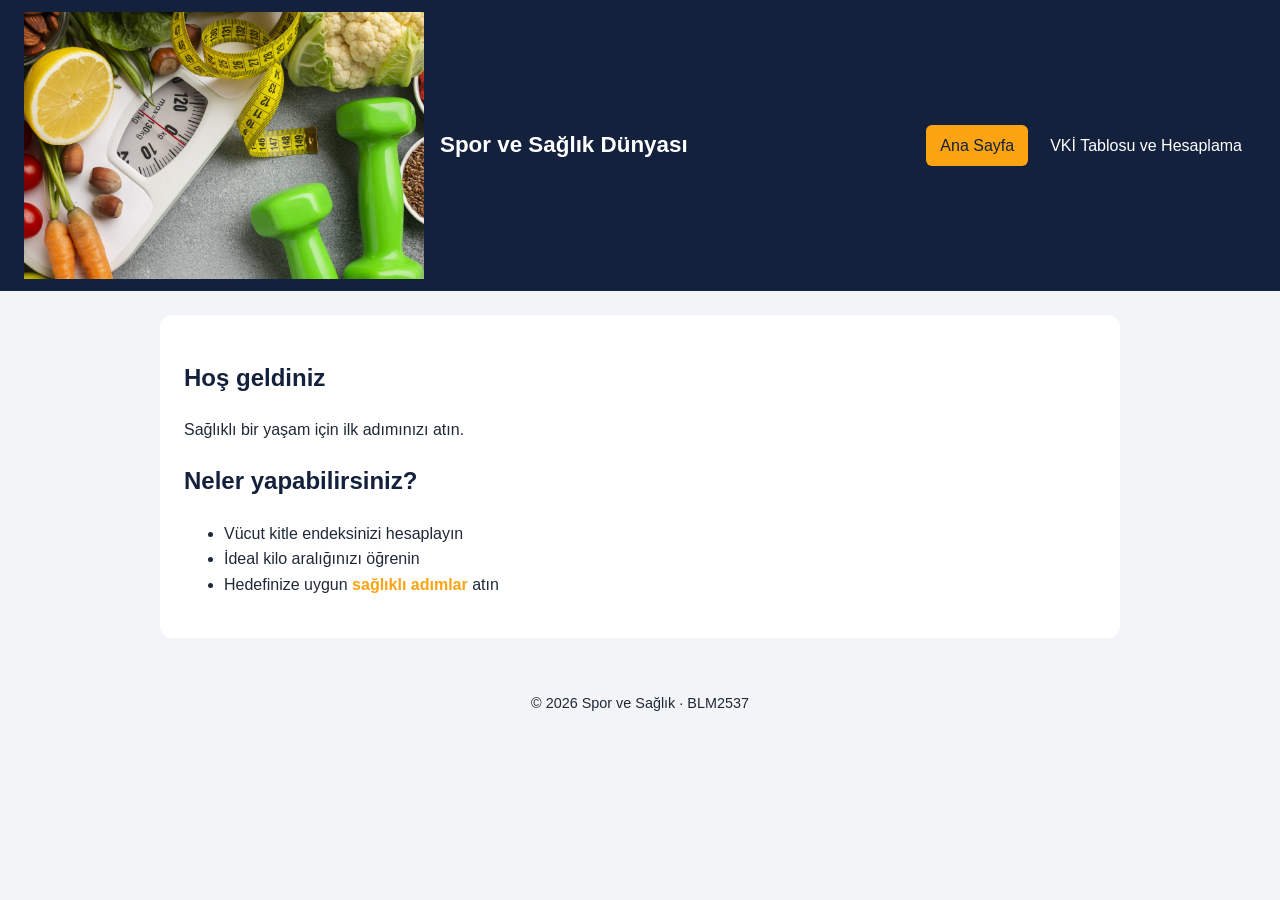
<file: site/index.html>
<!DOCTYPE html>
<html lang="tr">
<head>
  <meta charset="UTF-8">
  <meta name="viewport" content="width=device-width, initial-scale=1.0">
  <title>Spor ve Sağlık Dünyası</title>
  <link rel="stylesheet" href="css/stil.css">
</head>
<body>

  <header>
    <img src="img/spor2.jpg" alt="No Pain No Gain" width="400">
    <h1>Spor ve Sağlık Dünyası</h1>
    <nav>
      <ul class="menu">
        <li><a href="index.html" class="aktif">Ana Sayfa</a></li>
        <li><a href="dersler.html">VKİ Tablosu ve Hesaplama</a></li>
      </ul>
    </nav>
  </header>

  <main>
    <section id="giris">
      <h2>Hoş geldiniz</h2>
      <p>Sağlıklı bir yaşam için ilk adımınızı atın.</p>
    </section>

    <section id="bilgi">
      <h2>Neler yapabilirsiniz?</h2>
      <ul class="ozellikler">
        <li>Vücut kitle endeksinizi hesaplayın</li>
        <li>İdeal kilo aralığınızı öğrenin</li>
        <li>Hedefinize uygun <span class="vurgu">sağlıklı adımlar</span> atın</li>
      </ul>
    </section>
  </main>

  <footer>
    <p>&copy; 2026 Spor ve Sağlık &middot; BLM2537</p>
  </footer>

</body>
</html>
</file>
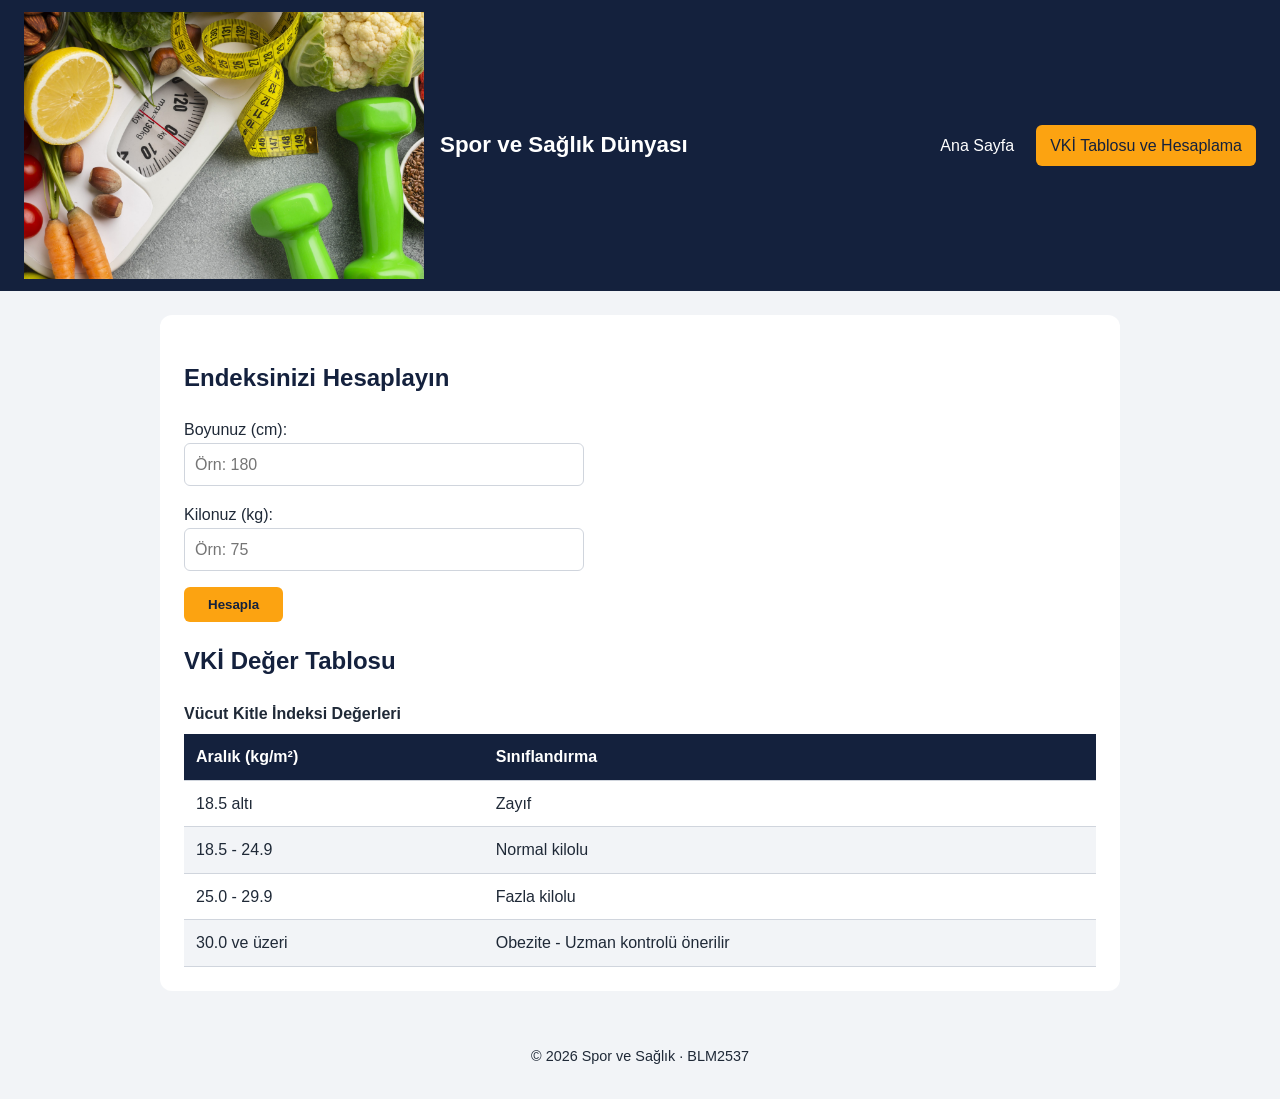
<file: site/dersler.html>
<!DOCTYPE html>
<html lang="tr">
<head>
  <meta charset="UTF-8">
  <meta name="viewport" content="width=device-width, initial-scale=1.0">
  <title>VKİ Tablosu ve Hesaplama</title>
  <link rel="stylesheet" href="css/stil.css">
</head>
<body>

  <header>
    <img src="img/spor2.jpg" alt="No Pain No Gain" width="400">
    <h1>Spor ve Sağlık Dünyası</h1>
    <nav>
      <ul class="menu">
        <li><a href="index.html">Ana Sayfa</a></li>
        <li><a href="dersler.html" class="aktif">VKİ Tablosu ve Hesaplama</a></li>
      </ul>
    </nav>
  </header>

  <main>
    <section id="hesaplama-formu">
      <h2>Endeksinizi Hesaplayın</h2>
      <form action="#" method="get">
        <p>
          <label for="boy">Boyunuz (cm):</label><br>
          <input type="number" id="boy" name="boy" placeholder="Örn: 180" required>
        </p>

        <p>
          <label for="kilo">Kilonuz (kg):</label><br>
          <input type="number" id="kilo" name="kilo" placeholder="Örn: 75" required>
        </p>

        <button type="button">Hesapla</button>
      </form>
    </section>

    <section id="vki-tablosu">
      <h2>VKİ Değer Tablosu</h2>
      <div class="tablo-kutu">
        <table>
          <caption>Vücut Kitle İndeksi Değerleri</caption>
          <thead>
            <tr>
              <th>Aralık (kg/m²)</th>
              <th>Sınıflandırma</th>
            </tr>
          </thead>
          <tbody>
            <tr>
              <td>18.5 altı</td>
              <td>Zayıf</td>
            </tr>
            <tr>
              <td>18.5 - 24.9</td>
              <td>Normal kilolu</td>
            </tr>
            <tr>
              <td>25.0 - 29.9</td>
              <td>Fazla kilolu</td>
            </tr>
            <tr>
              <td>30.0 ve üzeri</td>
              <td>Obezite - Uzman kontrolü önerilir</td>
            </tr>
          </tbody>
        </table>
      </div>
    </section>
  </main>

  <footer>
    <p>&copy; 2026 Spor ve Sağlık &middot; BLM2537</p>
  </footer>

</body>
</html>
</file>
<file: site/css/stil.css>
* {
  box-sizing: border-box;
}

:root {
  --ana-renk: #14213D;
  --vurgu-renk: #FCA311;
  --baglanti-renk: #1D7066;
  --zemin: #F2F4F7;
  --metin: #1F2937;
  --kenar: #D0D5DD;
}

body {
  font-family: "Segoe UI", Arial, sans-serif;
  font-size: 1rem;
  line-height: 1.6;
  color: var(--metin);
  background-color: var(--zemin);
  margin: 0;
}

h1, h2 {
  color: var(--ana-renk);
}

.vurgu {
  color: var(--vurgu-renk);
  font-weight: bold;
}

main {
  max-width: 960px;
  margin: 24px auto;
  padding: 24px;
  background-color: white;
  border-radius: 12px;
}

header {
  display: flex;
  align-items: center;
  gap: 16px;
  padding: 12px 24px;
  background-color: var(--ana-renk);
}

header h1 {
  margin: 0;
  font-size: 1.4rem;
  color: white;
}

nav {
  margin-left: auto;
}

nav ul {
  display: flex;
  gap: 8px;
  margin: 0;
  padding: 0;
  list-style: none;
}

nav a {
  display: block;
  padding: 8px 14px;
  border-radius: 6px;
  color: white;
  text-decoration: none;
}

nav a:hover,
nav a.aktif {
  background-color: var(--vurgu-renk);
  color: var(--ana-renk);
}

table {
  width: 100%;
  border-collapse: collapse;
}

caption {
  text-align: left;
  font-weight: bold;
  margin-bottom: 8px;
}

th, td {
  padding: 10px 12px;
  text-align: left;
  border-bottom: 1px solid var(--kenar);
}

th {
  background-color: var(--ana-renk);
  color: white;
}

tbody tr:nth-child(even) {
  background-color: var(--zemin);
}

.tablo-kutu {
  overflow-x: auto;
}

input, select, textarea {
  width: 100%;
  max-width: 400px;
  padding: 8px 10px;
  border: 1px solid var(--kenar);
  border-radius: 6px;
  font: inherit;
}

input:focus, select:focus, textarea:focus {
  outline: 2px solid var(--vurgu-renk);
}

button {
  padding: 10px 24px;
  border: none;
  border-radius: 6px;
  background-color: var(--vurgu-renk);
  color: var(--ana-renk);
  font-weight: bold;
  cursor: pointer;
}

button:hover {
  background-color: var(--ana-renk);
  color: white;
}

footer {
  text-align: center;
  font-size: 0.9rem;
  padding: 16px;
}

@media (max-width: 600px) {
  header {
    flex-direction: column;
    align-items: flex-start;
  }

  nav {
    margin-left: 0;
  }

  nav ul {
    flex-wrap: wrap;
  }

  main {
    margin: 12px;
    padding: 16px;
  }
}
</file>
